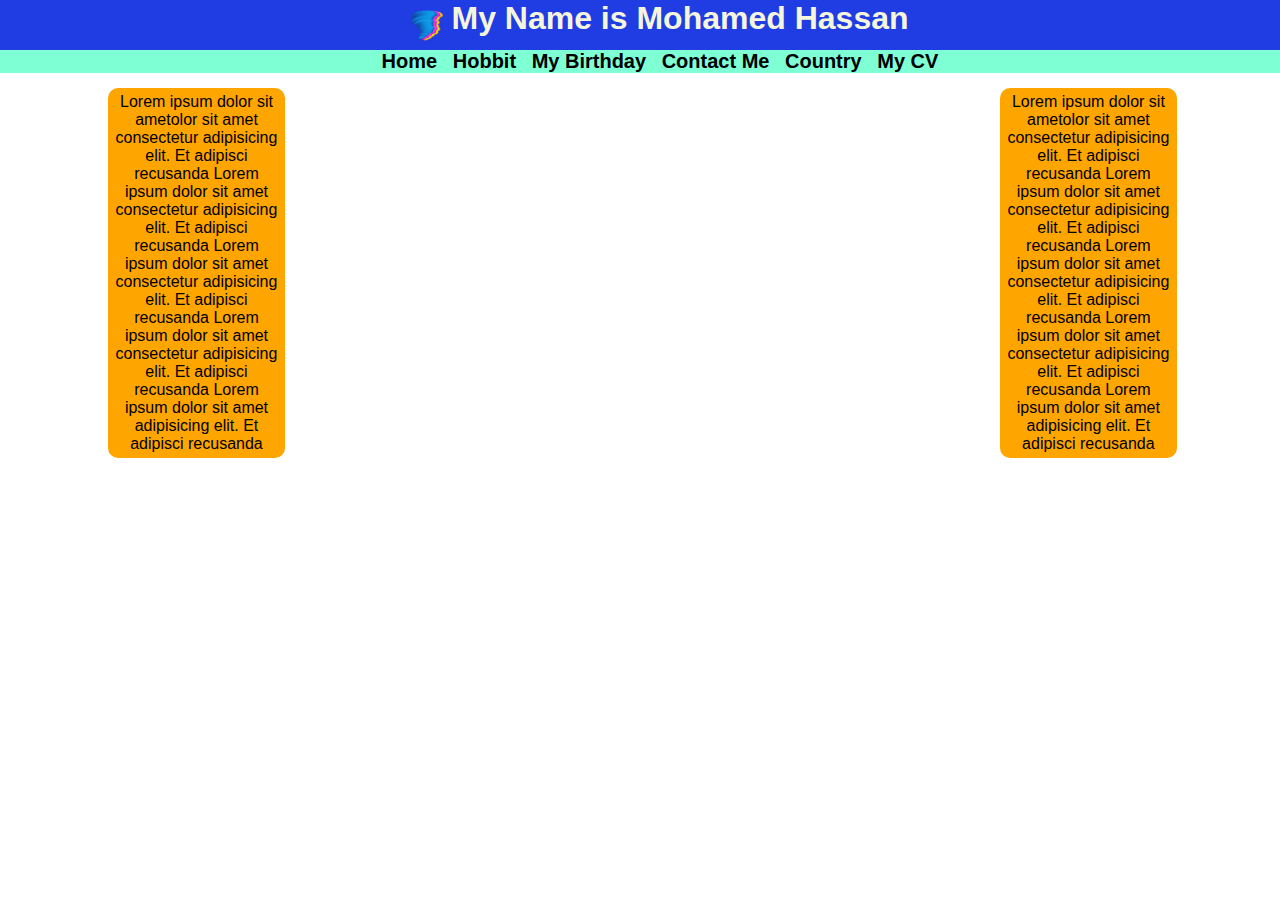
<file: index.html>
<!DOCTYPE html>
<html lang="en">
<head>
    <meta charset="UTF-8">
    <meta name="viewport" content="width=device-width, initial-scale=1.0">
    <link rel="stylesheet" href="Style/CSS/style.css">
    <title>My website</title>
</head>
<body>
    
    <header>
        <div class="container">
            <img src="Style/Image/2.png" width="50vw" height="50vh" alt="">
            <h1>My Name is Mohamed Hassan</h1>
        </div>
    </header>
    <nav>
        <div class="container">
            <a target="iframe_a" href="welcome.html">Home</a>
            <a target="iframe_a" href="hobbit.html">Hobbit</a>
            <a target="iframe_a" href="birth_day.html">My Birthday</a>
            <a target="iframe_a" href="contact.html">Contact Me</a>
            <a target="iframe_a" href="slider.html">Country</a>
            <a target="iframe_a" href="CV.html">My CV</a>
            <!-- <a target="iframe_a" href="">mmm</a> -->
        </div>
        
    </nav>
    <section>
        <div id="aside-container" class="container">
            <aside>
                <!-- <center> -->
                    <div class="aside-content">
                        <p>Lorem ipsum dolor sit ametolor sit amet consectetur adipisicing elit. Et adipisci recusanda Lorem ipsum dolor sit amet consectetur adipisicing elit. Et adipisci recusanda Lorem ipsum dolor sit amet consectetur adipisicing elit. Et adipisci recusanda Lorem ipsum dolor sit amet consectetur adipisicing elit. Et adipisci recusanda Lorem ipsum dolor sit amet  adipisicing elit. Et adipisci recusanda</p>
                    </div>
                <!-- </center> -->
                
            </aside>

            <div class="carsure">
                <iframe src="" name="iframe_a" frameborder="0">1</iframe>
                <!-- <iframe src="impty.html"  name="iframe_a" frameborder="0"></iframe>
                
                <iframe src="impty.html" name="iframe_a3" frameborder="0"></iframe>
                <iframe src="impty.html" name="iframe_a4" frameborder="0"></iframe> -->
                <!-- <iframe src="demo_iframe.htm" name="iframe_a"></iframe>
                    <p>
                    <a href="http://www.w3schools.com" target="iframe_a"> W3Schools.com </a>
                    </p> -->
            </div>

            <aside>
                <!-- <center> -->
                    <div class="aside-content">
                        <p>Lorem ipsum dolor sit ametolor sit amet consectetur adipisicing elit. Et adipisci recusanda Lorem ipsum dolor sit amet consectetur adipisicing elit. Et adipisci recusanda Lorem ipsum dolor sit amet consectetur adipisicing elit. Et adipisci recusanda Lorem ipsum dolor sit amet consectetur adipisicing elit. Et adipisci recusanda Lorem ipsum dolor sit amet  adipisicing elit. Et adipisci recusanda</p>
                    </div>
                <!-- </center> -->
            </aside>
        </div>
        
    </section>
    
</body>
</html>
</file>
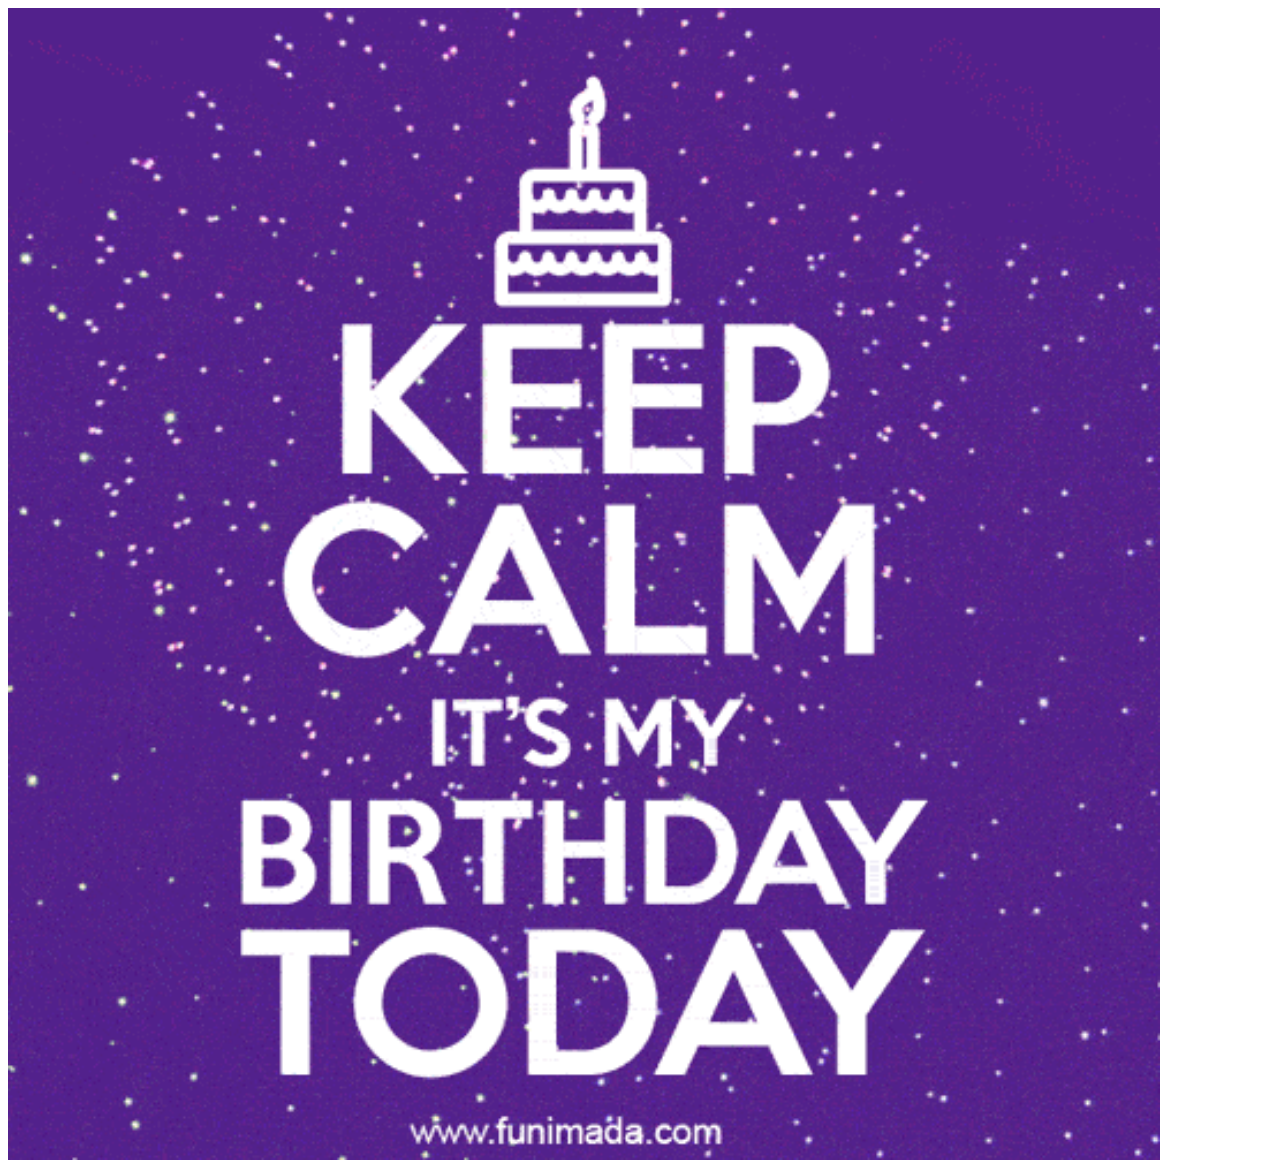
<file: birth_day.html>
<!DOCTYPE html>
<html lang="en">
<head>
    <meta charset="UTF-8">
    <meta name="viewport" content="width=device-width, initial-scale=1.0">
    <link rel="stylesheet" href="Style/CSS/birth_day_style.css">
    <meta http-equiv="refresh" content="5; URL='birth_day_text_box.html'">
    <title>Document</title>
</head>
<body>
    <img class="img_in_birth_day" src="Style/Image/bday-455.gif" alt="">
   <!-- <h1><a href="mrfreelancer.org@gmail.com">My Email is : mrfreelancer.org@gmail.com</a></h1> -->
</body>
</html>
</file>
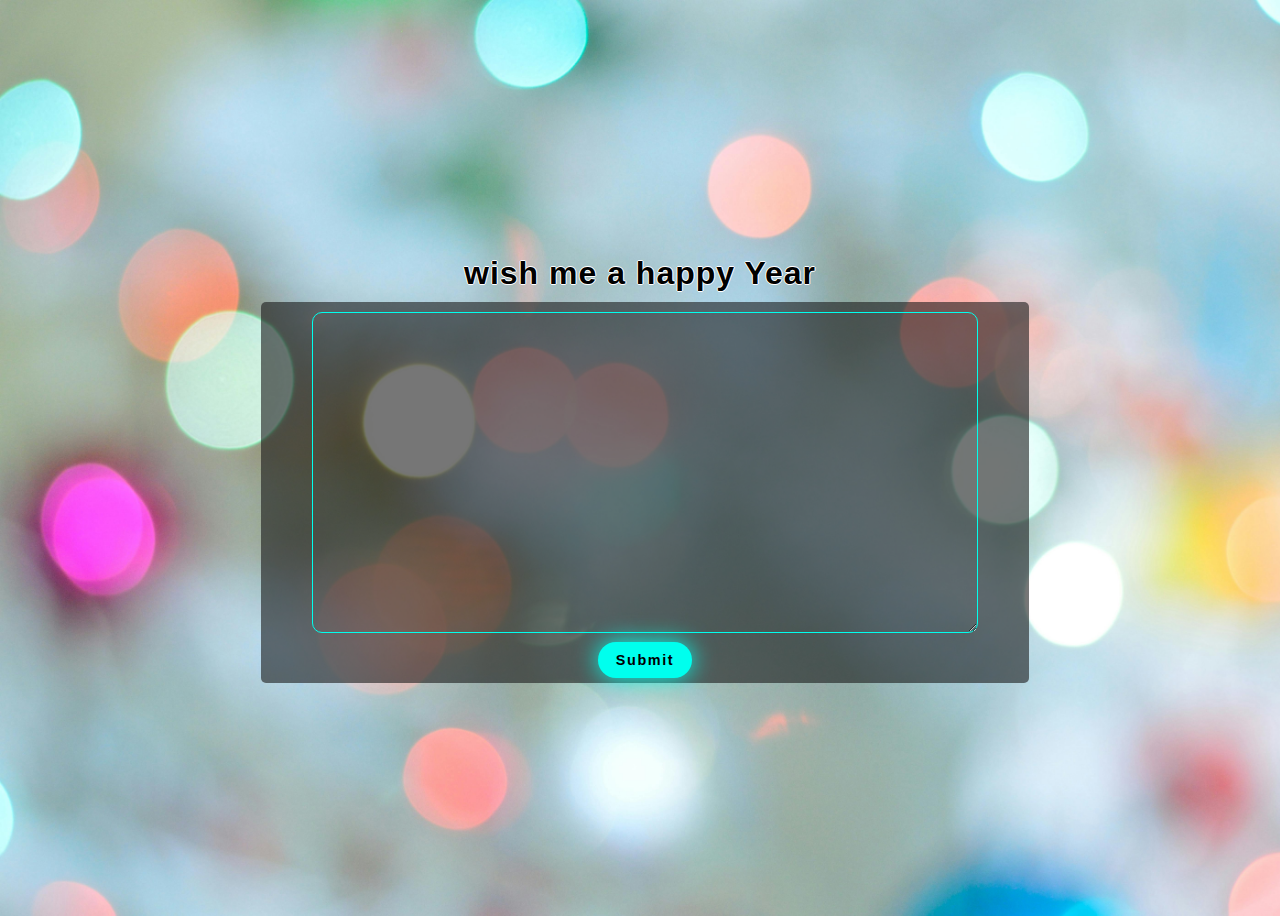
<file: birth_day_text_box.html>
<!DOCTYPE html>
<html lang="en">
<head>
    <meta charset="UTF-8">
    <meta name="viewport" content="width=device-width, initial-scale=1.0">
    <link rel="stylesheet" href="Style/CSS/birth_day_style.css">
    <title>Document</title>
</head>
<body class="birth_day_box">
    <form action="thank_you.html">
        <section>
            <h1>wish me a happy Year</h1>
            <div>
                <textarea name="" id=""></textarea>
                <button class="btn" type="submit">Submit</button>
                
                <!-- <img src="Images/welcome-in-neon-sign-vector.jpg" width="50%" alt="welcome Image"> -->
                <!-- <h3>I'm Web Developer</h3>
                <h4><i class="fa-solid fa-school"></i> Faculty Of Computer Science</h4>
                <h4><i class="fa-solid fa-phone"></i> 01223808202</h4>
                <h4><i class="fa-solid fa-envelope"></i> mrfreelancer.org@gmail.com</h4> -->
            </div>
        </section>
    </form>
</body>
</html>
</file>
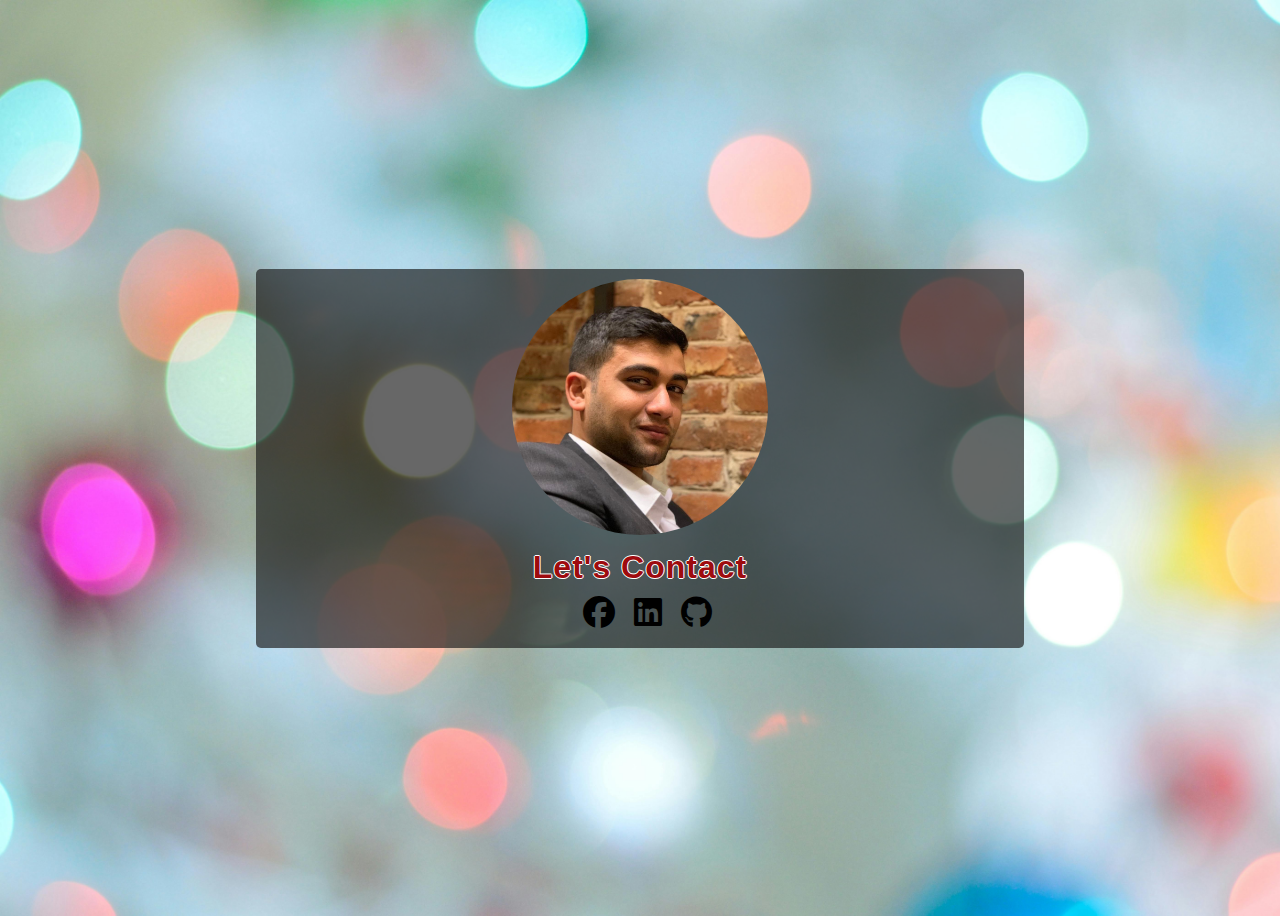
<file: contact.html>
<!DOCTYPE html>
<html lang="en">
<head>
    <meta charset="UTF-8">
    <meta name="viewport" content="width=device-width, initial-scale=1.0">
    <link rel="stylesheet" href="Style/CSS/contact.css">
    <link rel="stylesheet" href="https://cdnjs.cloudflare.com/ajax/libs/font-awesome/6.5.1/css/all.min.css">
    <title>Document</title>
</head>
<body>
    <section>
        <div class="container">
            <img src="Style/Image/IMG-20230124-WA0049.jpg" alt="personal Image">
            <h1>Let's Contact</h1>
            <!-- <img src="Images/welcome-in-neon-sign-vector.jpg" width="50%" alt="welcome Image"> -->
            <!-- Image Map Generated by http://www.image-map.net/ -->
            <div class="icons">
                
                <a target="_blank" href="https://www.facebook.com/"><i class="fa-brands fa-facebook"></i></a>
                <a target="_blank" href="https://www.linkedin.com/in/mohamed-hassan-7b0848295/"><i class="fa-brands fa-linkedin"></i></a>
                <a target="_blank" href="https://github.com/Mo2024-cloud/"><i class="fa-brands fa-github"></i></a>

            </div>
            
        </div>
        
    </section>
</body>
</html>
</file>
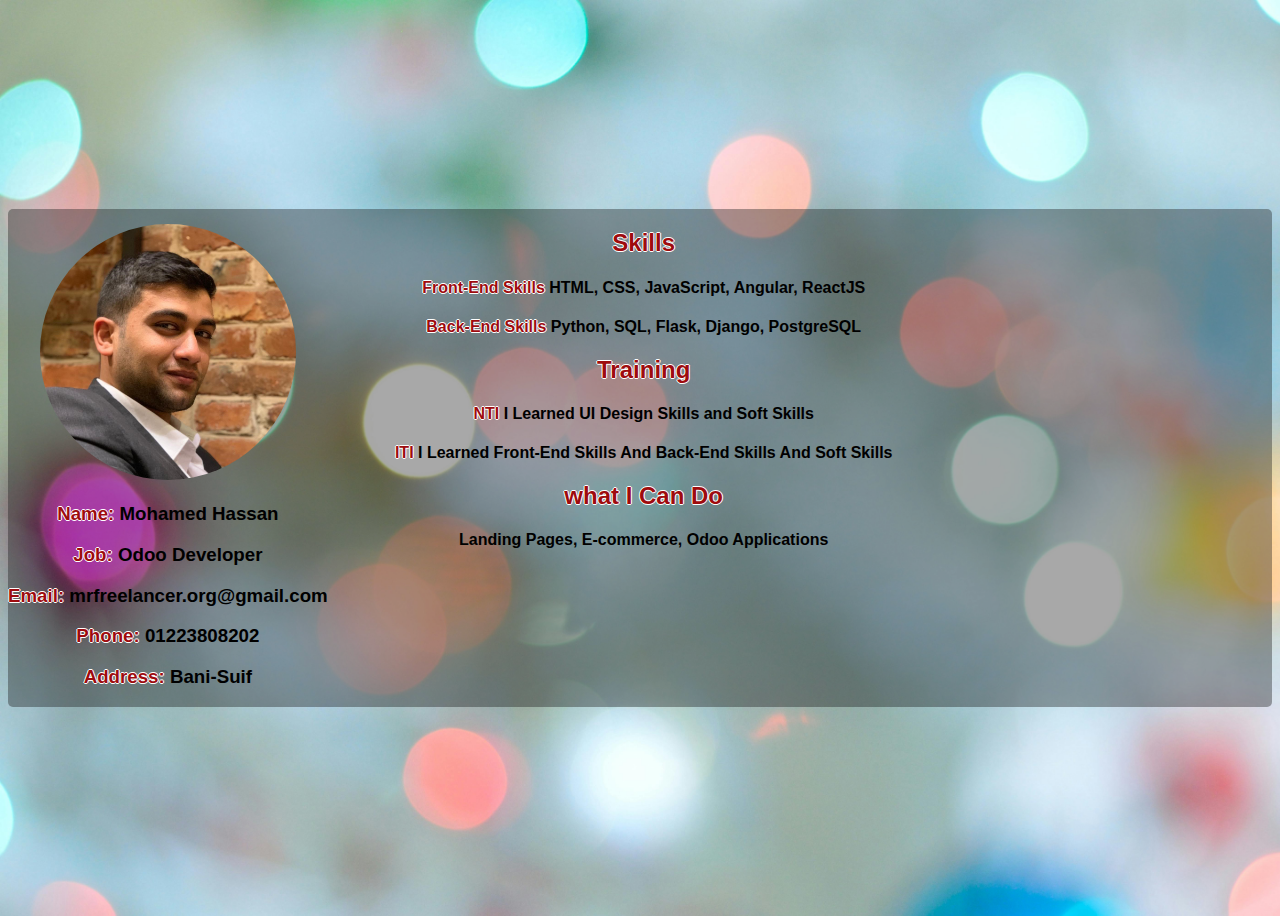
<file: CV.html>
<!DOCTYPE html>
<html lang="en">
<head>
    <meta charset="UTF-8">
    <meta name="viewport" content="width=device-width, initial-scale=1.0">
    <link rel="stylesheet" href="Style/CSS/CV.css">
    <title>Document</title>
</head>
<body>
    <div class="parent">
        <div class="left-side">
            <img src="Style/Image/IMG-20230124-WA0049.jpg" alt="personal Image">
            <h3><span>Name:</span> Mohamed Hassan</h3>
            <h3><span>Job:</span> Odoo Developer</h3>
            <h3><span>Email:</span> mrfreelancer.org@gmail.com</h3>
            <h3><span>Phone:</span> 01223808202</h3>
            <h3><span>Address:</span> Bani-Suif</h3>
            
        </div>
        <div class="right-side">
            <h2><span>Skills</span></h2>
            <h4><span>Front-End Skills </span>HTML, CSS, JavaScript, Angular, ReactJS</h4>
            <h4><span>Back-End Skills </span>Python, SQL, Flask, Django, PostgreSQL</h4>
            <h2><span>Training</span></h2>
            <h4><span>NTI </span>I Learned UI Design Skills and Soft Skills</h4>
            <h4><span>ITI </span>I Learned Front-End Skills And Back-End Skills And Soft Skills</h4>
            <h2><span>what I Can Do</span></h2>
            <h4>Landing Pages, E-commerce, Odoo Applications</h4>
        </div>
        
    </div>
</body>
</html>
</file>
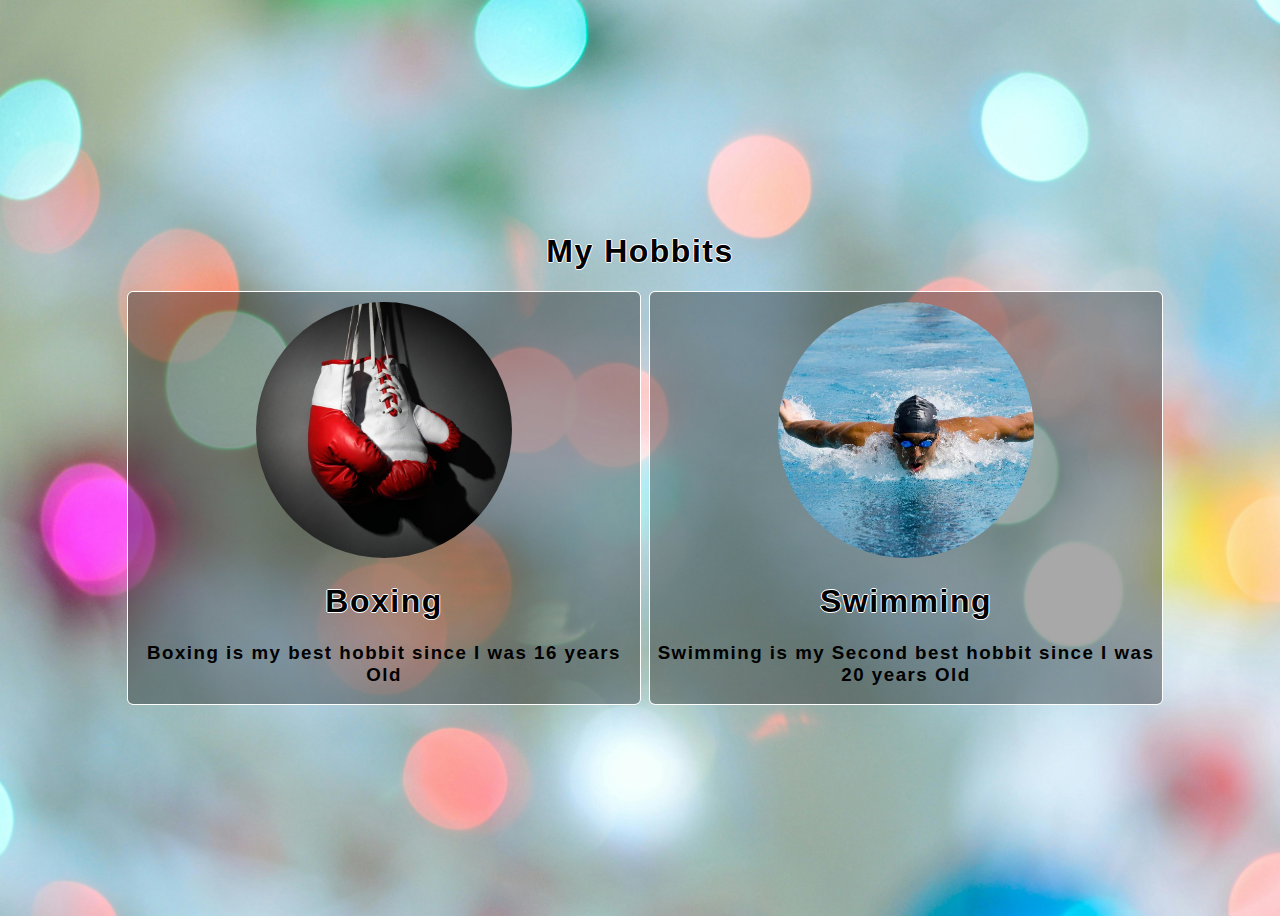
<file: hobbit.html>
<!DOCTYPE html>
<html lang="en">
<head>
    <meta charset="UTF-8">
    <meta name="viewport" content="width=device-width, initial-scale=1.0">
    <link rel="stylesheet" href="Style/CSS/hobbit.css">
    <title>Document</title>
</head>
<body>
    
    <section >
        <h1 style="text-align: center;">My Hobbits</h1>
        <div style="display: flex;">
            <div class="style">
                <img src="Style/Image/boxing.jpg" alt="personal Image">
                <h1>Boxing</h1>
                <!-- <img src="Images/welcome-in-neon-sign-vector.jpg" width="50%" alt="welcome Image"> -->
                <h3>Boxing is my best hobbit since I was 16 years Old</h3>
                
            </div>
            <div class="style">
                <img src="Style/Image/Health-Swimming-080c78802f384a4687df5a3b13d5611e-3719a8e40a3c4c43a63a4d795e47c505.jpg" alt="personal Image">
                <h1>Swimming</h1>
                <!-- <img src="Images/welcome-in-neon-sign-vector.jpg" width="50%" alt="welcome Image"> -->
                <h3>Swimming is my Second best hobbit since I was 20 years Old</h3>
                
            </div>
        </div>
        
    </section>
</body>
</html>
</file>
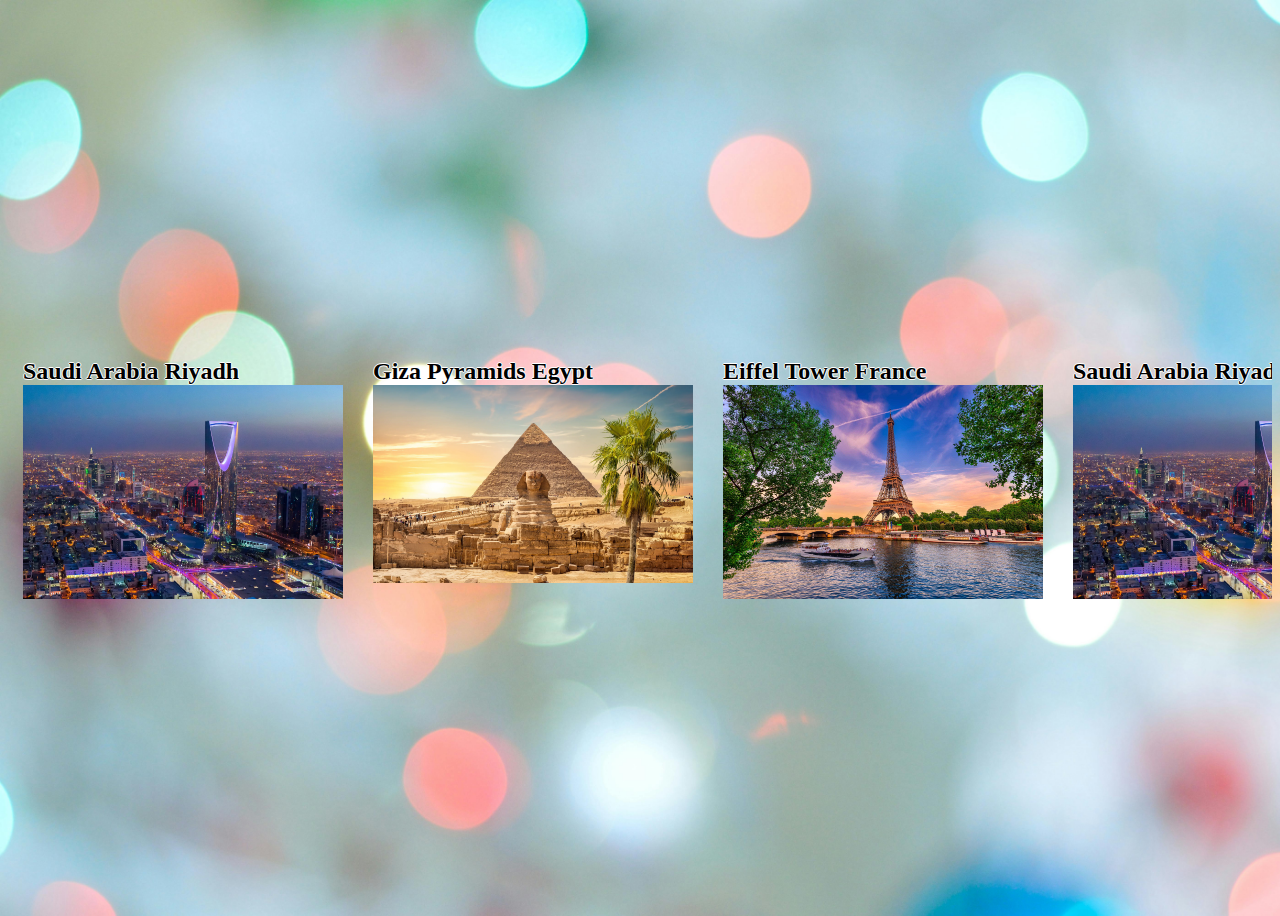
<file: slider.html>
<!DOCTYPE html>
<html lang="en">
<head>
    <meta charset="UTF-8">
    <meta name="viewport" content="width=device-width, initial-scale=1.0">
    <!-- <link rel="stylesheet" href="Style/CSS/contact.css"> -->
     <link rel="stylesheet" href="Style/CSS/slider.css">
    <link rel="stylesheet" href="https://cdnjs.cloudflare.com/ajax/libs/font-awesome/6.5.1/css/all.min.css">
    <title>Document</title>
</head>
<body>
    
    <div class="slider">
        <div class="slide-Track">
            <div class="slide">
                <h2>Saudi Arabia Riyadh</h2>
                <img src="Style/Image/Saudi-Arabia-Riyadh.webp" alt="">
            </div>
            <div class="slide">
                <h2>Giza Pyramids Egypt</h2>
                <img src="Style/Image/giza-pyramids-cairo-egypt-with-palm.webp" alt="">
            </div>
            <div class="slide">
                <h2>Eiffel Tower France</h2>
                <img src="Style/Image/shutterstock_667548661v2.jpg" alt="">
            </div>


            <div class="slide">
                <h2>Saudi Arabia Riyadh</h2>
                <img src="Style/Image/Saudi-Arabia-Riyadh.webp" alt="">
            </div>
            <div class="slide">
                <h2>Giza Pyramids Egypt</h2>
                <img src="Style/Image/giza-pyramids-cairo-egypt-with-palm.webp" alt="">
            </div>
            <div class="slide">
                <h2>Eiffel Tower France</h2>
                <img src="Style/Image/shutterstock_667548661v2.jpg" alt="">
            </div>
        </div>
    </div>













</body>
</html>
</file>
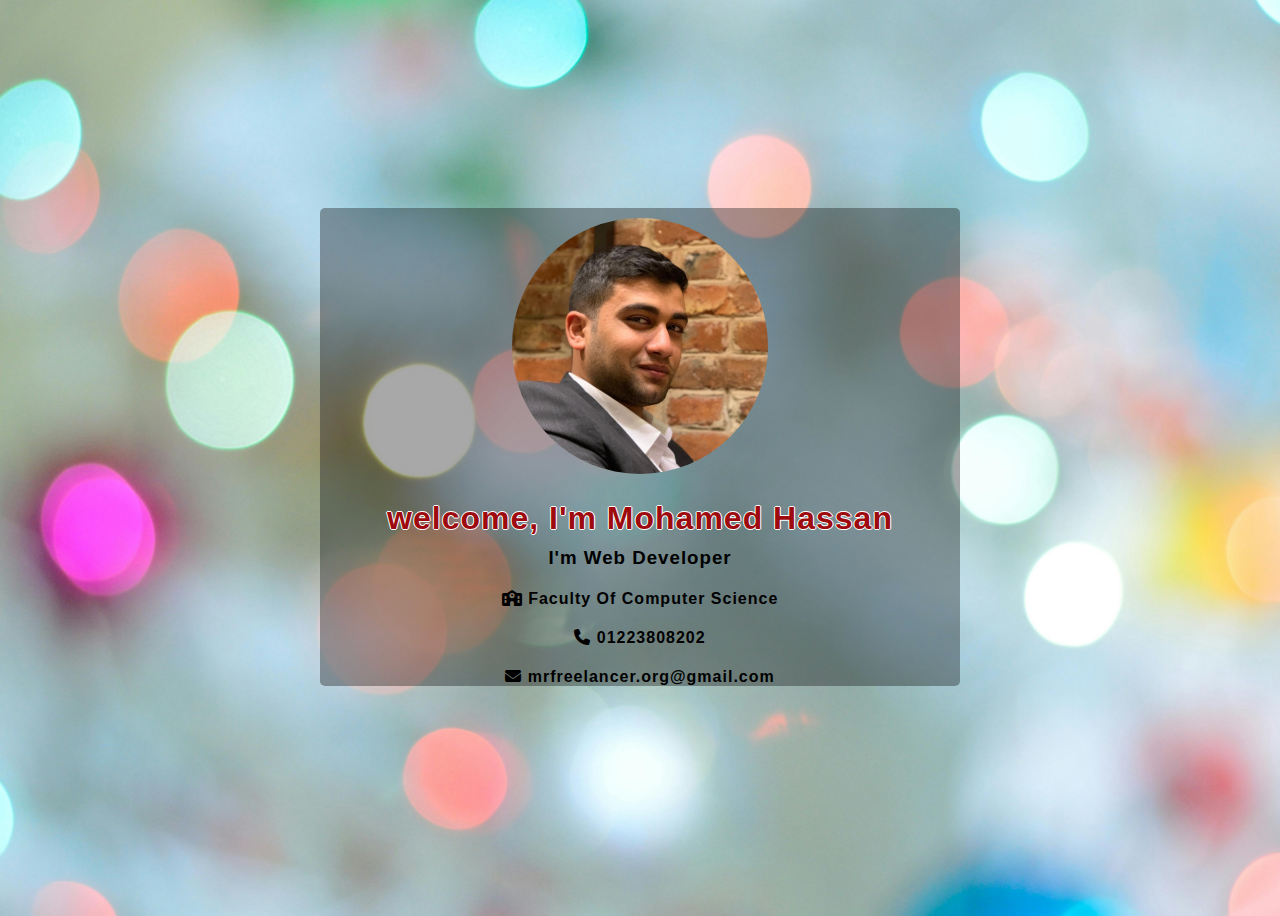
<file: welcome.html>
<!DOCTYPE html>
<html lang="en">
<head>
    <meta charset="UTF-8">
    <meta name="viewport" content="width=device-width, initial-scale=1.0">
    <!-- <meta http-equiv="refresh" content="5;URL='home.html'"> -->
     <link rel="stylesheet" href="Style/CSS/welcome.css">
     <link rel="stylesheet" href="https://cdnjs.cloudflare.com/ajax/libs/font-awesome/6.5.1/css/all.min.css">
    <title>Document</title>
</head>
<body>

    
<section>
    <div>
        <img src="Style/Image/IMG-20230124-WA0049.jpg" alt="personal Image">
        <h1>welcome, I'm Mohamed Hassan</h1>
        <!-- <img src="Images/welcome-in-neon-sign-vector.jpg" width="50%" alt="welcome Image"> -->
        <h3>I'm Web Developer</h3>
        <h4><i class="fa-solid fa-school"></i> Faculty Of Computer Science</h4>
        <h4><i class="fa-solid fa-phone"></i> 01223808202</h4>
        <h4><i class="fa-solid fa-envelope"></i> mrfreelancer.org@gmail.com</h4>
    </div>
</section>
    
    
    
</body>
</html>
</file>
<file: Style/CSS/style.css>
*{
    margin: 0;
    padding: 0;
    font-family: 'Lucida Sans', 'Lucida Sans Regular', 'Lucida Grande', 'Lucida Sans Unicode', Geneva, Verdana, sans-serif;
}
h1{
    color: beige;
}
a{
    text-decoration: none;
    color: black;
    display: inline-block;
    margin-left: 10px;
    transition: 0.8s all;
    font-weight: bold;
}

a:hover{
    font-size: 23px;
    color: brown;
}

.container{
    /* margin-left: auto;
    margin-right: auto; */
    width: 100%;
    padding-left: 15px;
    padding-right: 15px;
}

header div{
    display: flex;
    justify-content: center;
    background-color: rgb(31, 61, 226);
    width: 85%;
}

nav div{
    background-color: aquamarine;
    width: 85%;
    text-align: center;
    font-size: 20px;
}

aside{
    width:20%;
    /* background-color: aqua; */
    display: flex;
    justify-content: center;
    align-items: center;

}
p{
    text-align: center;
}

section #aside-container{
    display: flex;
    justify-content: space-between;
    width: 87.1%;
    padding: 0;
    margin-left:85px ;
    margin-right:85px ;
}

.aside-content{
    margin: 15px 0 15px 0;
    padding: 5px;
    width: 75%;
    background-color: orange;
    border-radius: 10px;
}

section .carsure{
    width: 60%;
}
.carsure iframe{
    width: 100%;
    height: 100%;

}

/* nav a:active iframe */
</file>
<file: Style/CSS/birth_day_style.css>
.img_in_birth_day{
    width: 90vw;
}
*{
    font-family: 'Lucida Sans', 'Lucida Sans Regular', 'Lucida Grande', 'Lucida Sans Unicode', Geneva, Verdana, sans-serif;
}
body.birth_day_box{
    /* align-items: center; */
    background-image: url(../Image/pexels-padrinan-255379.jpg);
    background-size: cover;
    background-repeat: no-repeat;
    display: flex;
    min-height: 100vh;
    justify-content: center;
    align-items: center;
    position: relative;
}
form{
    /* display:inline; */
    
}
div{
    text-align: center;
    background-color: #19191998;
    width: 60vw;
    border-radius: 5px;
    margin-left: 10px;
}
textarea{
    width: 86%;
    height: 35vh;
    margin-top: 10px;
    border-radius: 10px;
    border: 1px solid #00ffee;
    background-color: transparent;
    color: aqua;
    font-weight: bold;
}

.btn{
    display:inline-block;   
    padding: 0.5rem 1rem;
    background: #00ffee;
    box-shadow: 0 0 25px #00ffee;
    border-radius: 4rem;
    font-size: 0.9rem;
    color: #000000;
    border: 2px solid transparent;
    letter-spacing: 0.1rem;
    font-weight: 600;
    transition: 0.3s ease-in-out;
    cursor: pointer;
    margin: 5px;
}
.btn:hover{
    transform: scale(1.05);
    box-shadow: 0 0 50px #00ffee;
}
h1,h3,h4{
    letter-spacing: 1px;
}
h1{
    font-size: 2rem;
    text-align: center;
    color: #000000;
    margin-bottom: 10px;
    text-shadow: -1px 0 white, 0 1px white, 1px 0 white, 0 -1px white;
}
</file>
<file: Style/CSS/contact.css>
*{
    font-family: 'Lucida Sans', 'Lucida Sans Regular', 'Lucida Grande', 'Lucida Sans Unicode', Geneva, Verdana, sans-serif;
}
body{
    background-image: url(../Image/pexels-padrinan-255379.jpg);
    background-size: cover;
    background-repeat: no-repeat;
    display: flex;
    min-height: 100vh;
    justify-content: center;
    align-items: center;
}
.container{
    text-align: center;
    background-color: #191919a9;
    width: 60vw;
    /* height: 60vh; */
    border-radius: 5px;
}
img{
    margin-top: 10px;
    width: 20vw;
    border-radius: 50%;
}
h1,h3,h4{
    letter-spacing: 1px;
}
h1{
    color: #9E0B0E;
    margin-bottom: 10px;
    margin-top: 10px;
    text-shadow: -1px 0 white, 0 1px white, 1px 0 white, 0 -1px white;
}
h3{
    margin-top: 5px;
}
.icons i{
    color: black;
    transition: 0.8s all;
    border-radius: 50%;
    margin-left: 15px;
    font-size: 2rem;
    margin-bottom: 20px;
}
i:hover{
    scale: 150%;
    color: #00ffee;
    
}
</file>
<file: Style/CSS/CV.css>
*{
    font-family: 'Lucida Sans', 'Lucida Sans Regular', 'Lucida Grande', 'Lucida Sans Unicode', Geneva, Verdana, sans-serif;
    font-weight: bold;
}
body{
    background-image: url(../Image/pexels-padrinan-255379.jpg);
    background-size: cover;
    background-repeat: no-repeat;
    display: flex;
    min-height: 100vh;
    justify-content: center;
    align-items: center;
}
.parent{
    text-align: center;
    background-color: #19191960;
    width: 100vw;
    border-radius: 5px;
    display: flex;
}
.left-side img{
    width: 20vw;
    border-radius: 50%;
    margin-top: 15px;
}

.right-side{
    width: 50%;
}

span{
    font-weight: bold;
    color: #9E0B0E;
    text-shadow: -1px 0 white, 0 1px white, 1px 0 white, 0 -1px white;
}

h4{
    margin-bottom: 19px;
}
</file>
<file: Style/CSS/hobbit.css>
*{
    font-family: 'Lucida Sans', 'Lucida Sans Regular', 'Lucida Grande', 'Lucida Sans Unicode', Geneva, Verdana, sans-serif;
}
body{
    background-image: url(../Image/pexels-padrinan-255379.jpg);
    background-size: cover;
    background-repeat: no-repeat;
    display: flex;
    min-height: 100vh;
    justify-content: center;
    align-items: center;
}
div.style{
   
    text-align: center;
    background-color: #19191960;
    width: 40vw;
    box-shadow:  -1px 0 white, 0 1px white, 1px 0 white, 0 -1px white;
    margin-left: 10px;
    border-radius: 5px;
    transition: 0.8s all;
}
div.style:hover{
    scale: 110%;
}
img{
    margin-top: 10px;
    width: 20vw;
    border-radius: 50%;
}
h1{
    text-shadow:  -1px 0 white, 0 1px white, 1px 0 white, 0 -1px white;
}
h1,h3,h4{
    letter-spacing: 1.5px;
}
</file>
<file: Style/CSS/slider.css>
body{
    min-height: 100vh;
    display: grid;
    place-items:center;
    background-image: url(../Image/pexels-padrinan-255379.jpg);
    background-size: cover;
    background-repeat: no-repeat;
}
h2{
    margin: 0;
    color: #000000;
    /* margin-bottom: 10px; */
    text-shadow: -1px 0 white, 0 1px white, 1px 0 white, 0 -1px white;
}
.slider{
    height: 350px;
    margin: auto;
    position: relative;
    width: 100%;
    display: grid;
    place-items: center;
    overflow: hidden;
}
.slide-Track{
    display: flex;
    width: calc(6*350px);
    animation: scroll 20s linear infinite;
}
.slide-Track:hover{
    animation-play-state: paused;
}
@keyframes scroll{
    0%{
        transform: translateX(0);
    }
    100%{
        transform: translateX(calc(-250px * 3));
    }
}
.slide{
    height: 200px;
    width:350px;
    /* display: flex; */
    align-items: center;
    padding: 15px;
    perspective: 100px;
}
img{
    width: 100%;
    transition: 1s all;
}
img:hover{
    transform: translateZ(20px);
}
</file>
<file: Style/CSS/welcome.css>
*{
    font-family: 'Lucida Sans', 'Lucida Sans Regular', 'Lucida Grande', 'Lucida Sans Unicode', Geneva, Verdana, sans-serif;
}
body{
    background-image: url(../Image/pexels-padrinan-255379.jpg);
    background-size: cover;
    background-repeat: no-repeat;
    display: flex;
    min-height: 100vh;
    justify-content: center;
    align-items: center;
}
div{
    text-align: center;
    background-color: #19191960;
    width: 50vw;
    border-radius: 5px;
}
img{
    margin-top: 10px;
    width: 20vw;
    border-radius: 50%;
}
h1,h3,h4{
    letter-spacing: 1px;
}
h1{
    color: #9E0B0E;
    margin-bottom: 10px;
    text-shadow: -1px 0 white, 0 1px white, 1px 0 white, 0 -1px white;
}
h3{
    margin-top: 5px;
}
</file>
